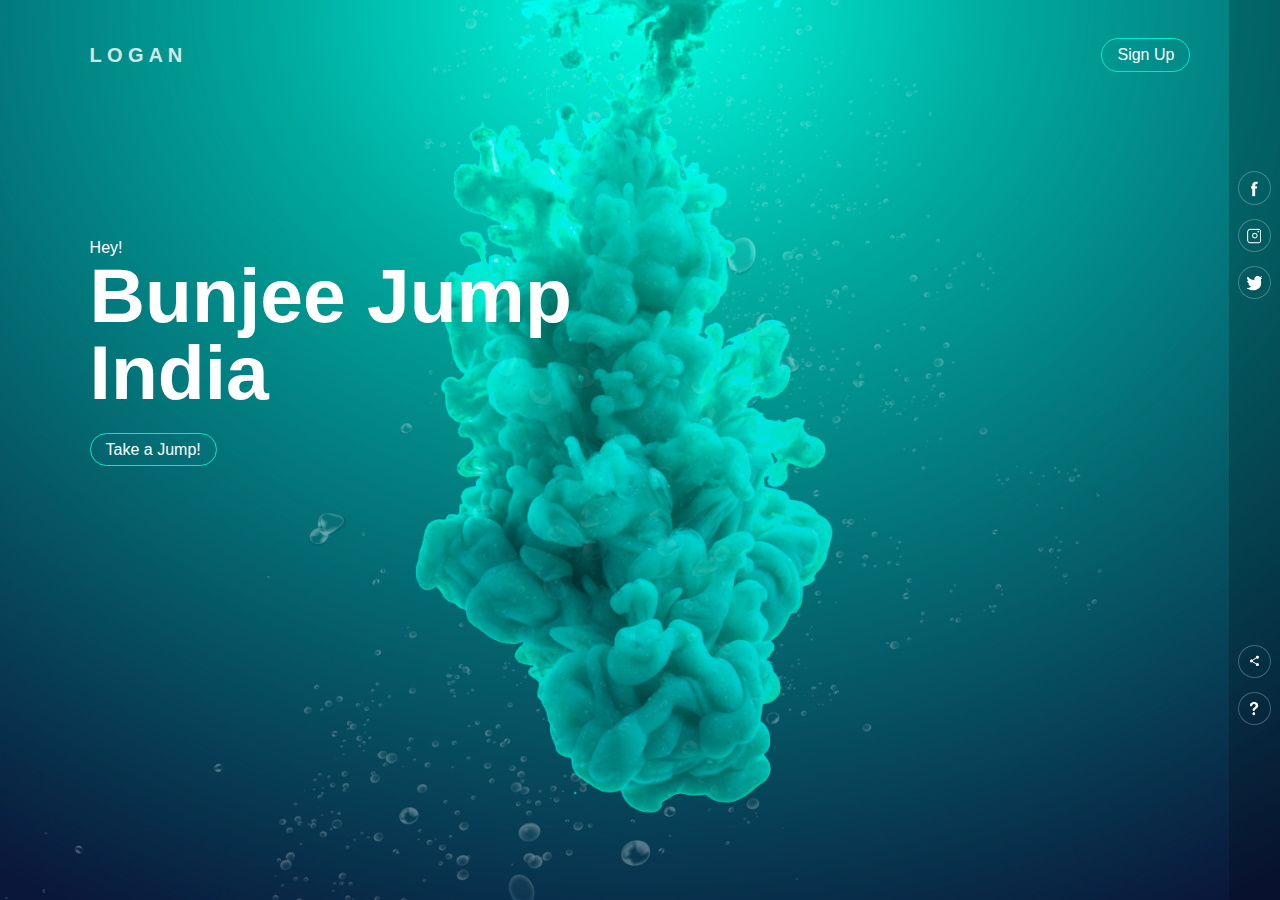
<file: index.html>
<!DOCTYPE html>
<html>
<head>
	<meta charset="utf-8">
	<meta name="viewport" content="width=device-width, initial-scale=1">
	<title>Bubbles</title>
	<link rel="stylesheet" type="text/css" href="style.css">
</head>
<body>
	<div class="header">
		<h1>L O G A N</h1>
		<a href="" title="">Sign Up</a>
	</div>
	<div class="hero">
		<p>Hey!</p>
		<h1>Bunjee Jump</h1>
		<h1>India</h1>
		<a href="" title="">Take a Jump!</a>
	</div>
	<footer>
		<div class="socialMedia">
			<img src="./images/fb.png">
			<img src="./images/ig.png">
			<img src="./images/tw.png">
		</div>
		<div class="helpDiv">
			<img src="./images/share.png">
			<img src="./images/info.png">
		</div>
	</footer>
	<div class="bubble">	
		<img src="./images/bubble.png" alt="">
		<img src="./images/bubble.png" alt="">
		<img src="./images/bubble.png" alt="">
		<img src="./images/bubble.png" alt="">
		<img src="./images/bubble.png" alt="">
		<img src="./images/bubble.png" alt="">
		<img src="./images/bubble.png" alt="">
	</div>
</body>
</html>
</file>
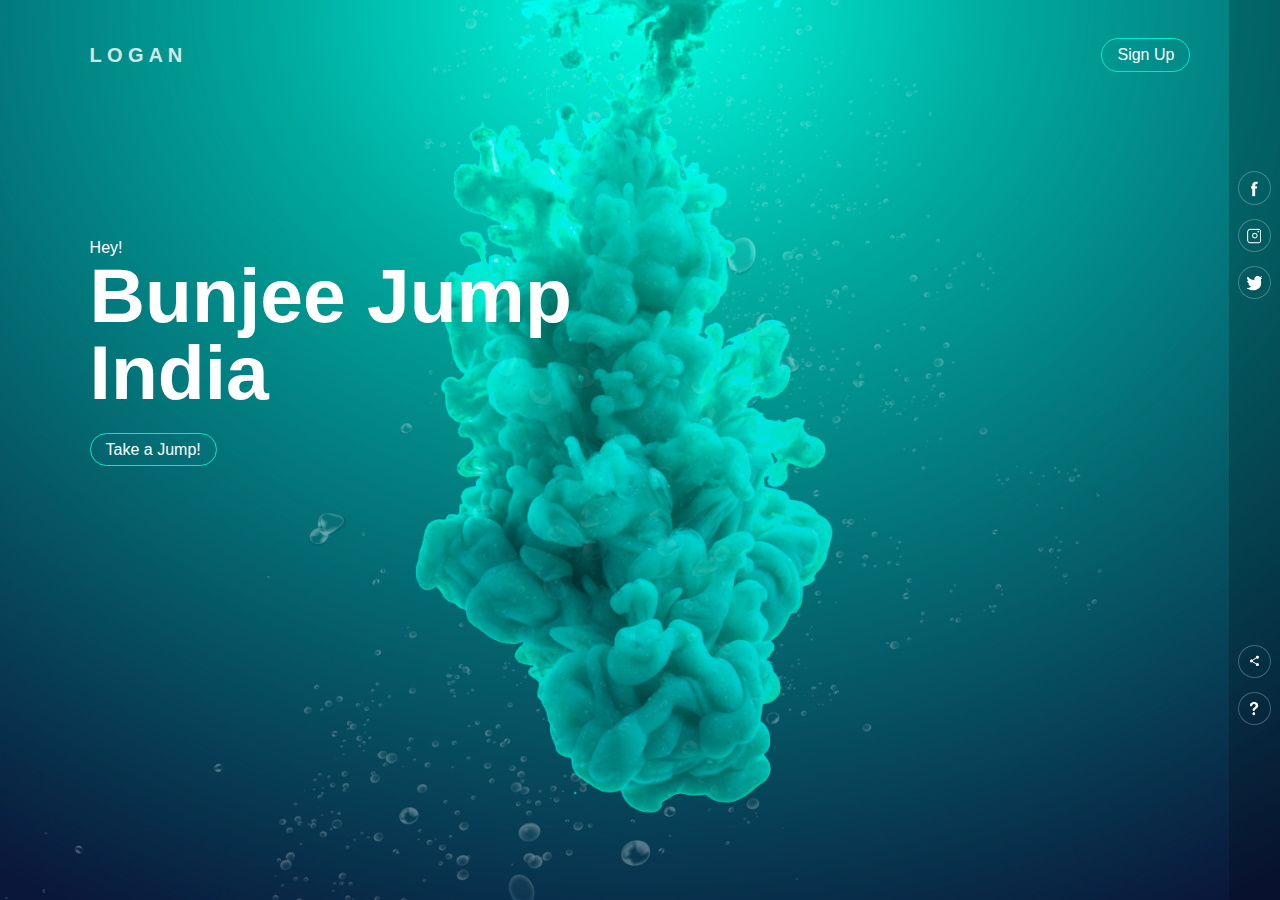
<file: testing.html>
<!DOCTYPE html>
<html>
<head>
	<meta charset="utf-8">
	<meta name="viewport" content="width=device-width, initial-scale=1">
	<title>Bubbles</title>
	<link rel="stylesheet" type="text/css" href="style.css">
</head>
<body>
	<div class="header">
		<h1>L O G A N</h1>
		<a href="" title="">Sign Up</a>
	</div>
	<div class="hero">
		<p>Hey!</p>
		<h1>Bunjee Jump</h1>
		<h1>India</h1>
		<a href="" title="">Take a Jump!</a>
	</div>
	<footer>
		<div class="socialMedia">
			<img src="./images/fb.png">
			<img src="./images/ig.png">
			<img src="./images/tw.png">
		</div>
		<div class="helpDiv">
			<img src="./images/share.png">
			<img src="./images/info.png">
		</div>
	</footer>
	<div class="bubble">	
		<img src="./images/bubble.png" alt="">
		<img src="./images/bubble.png" alt="">
		<img src="./images/bubble.png" alt="">
		<img src="./images/bubble.png" alt="">
		<img src="./images/bubble.png" alt="">
		<img src="./images/bubble.png" alt="">
		<img src="./images/bubble.png" alt="">
	</div>
</body>
</html>
</file>
<file: style.css>
*{
	margin: 0;
	padding: 0;
	box-sizing: border-box;
	color: white;
	text-decoration: none;
}
body{
	overflow-x: hidden;
	font-family: sans-serif;
	position: relative;
	background: url('./images/background.png');
	background-size: cover;
	background-attachment: fixed;
	background-position: center;
	height: 100vh;
	width: 100vw;
}
footer{
	position: absolute;
	right: 0px;
	background: rgba(0, 0, 0, .2);
	height: 100vh;
	display: flex;
	align-items: center;
	justify-content: space-around;
	flex-direction: column;
	min-width: 50px;
	top: 0px;
	width: 4%;
}
footer div img{
	width: 100%;
	padding: 10% 17%;
	cursor: pointer;
}
.header{
	display: flex;
	align-items: center;
	justify-content: space-between;
	padding: 3% 7%;
}
.header h1{
	font-size: 20px;
	opacity: .8;
}
.header a{
	padding: 7px 15px;
    border: 1px solid #00ead0;
    border-radius: 22px;
    transition: all linear(0 0%, 1 100%) .3s;
}
.header a:hover{
	background: #00ead0;
	color: black;
}
.hero{
	padding: 10% 7%;
	padding-bottom: 0%;
}
.hero h1{
	line-height: 1;
	padding-left: 0px;
	font-size: 6vw;
}
.hero a{
	padding: 7px 15px;
    border: 1px solid #00ead0;
    border-radius: 22px;
    transition: all linear(0 0%, 1 100%) .3s;
    line-height: 5;
}
.hero a:hover{
	background: #00ead0;
	color: black;
}
.bubble{
	width: 100%;
	position: absolute;
	display: flex;
	justify-content: space-evenly;
}
.bubble img{
	height: fit-content;
	width: 50px;
    opacity: 0;
	animation: bubbles 7s linear infinite;
}
@keyframes bubbles{
    0%{
        transform: translateY(0);
        opacity: 0;
    }
    50%{
        opacity: 1;
    }

    75%{
        
        opacity: 0.75;
    }
    100%{
        transform: translateY(-80vh);
        opacity: 0;
    }
}
.bubble img:nth-child(1){
/*	left: 10%;*/
    animation-delay: 2s;
    width: 25px;
}

.bubble img:nth-child(2){
    animation-delay: 1s;
}

.bubble img:nth-child(3){
    animation-delay: 0.2s;
    width: 10px;
}

.bubble img:nth-child(4){
    animation-delay: 3s;
}
.bubble img:nth-child(5){
    animation-delay: 0.7s;
    width: 40px;
}
.bubble img:nth-child(6){
    animation-delay: 1.5s;
}
.bubble img:nth-child(7){
    animation-delay: 2s;
    width: 5px;
}
@media (max-width:720px){
	*{
		color: black;
	}
	body{
		position: relative;
		width: 100%;
		height: 100%;
	}
	footer{
		top: unset;
		bottom: 0%;
		position: fixed;
		background: rgba(0, 0, 0, .2);
		height: 50px;
		flex-direction: row;
		width: 100%;
		vertical-align: bottom;
	}
	footer div img{
		width: 40px;
		padding: 0;
	}
	.socialMedia{
		min-width: 70%;
		display: flex;
		justify-content: space-evenly;
	}
	.helpDiv{
		min-width: 30%;
		display: flex;
		justify-content: space-evenly;
	}
	.header a{
		background: rgba(255, 255, 255, .2);
	}
	.header a:hover{
		background: black;
		color: white;
	}
	.hero a{
		background: rgba(255, 255, 255, .2);
	}
	.hero a:hover{
		background: black;
		color: white;
	}
	.hero{
		padding: 20% 7%;
		padding-bottom: 0%;
	}
	.hero h1{
		line-height: 1;
		font-size: 17vw;
	}
}
</file>
